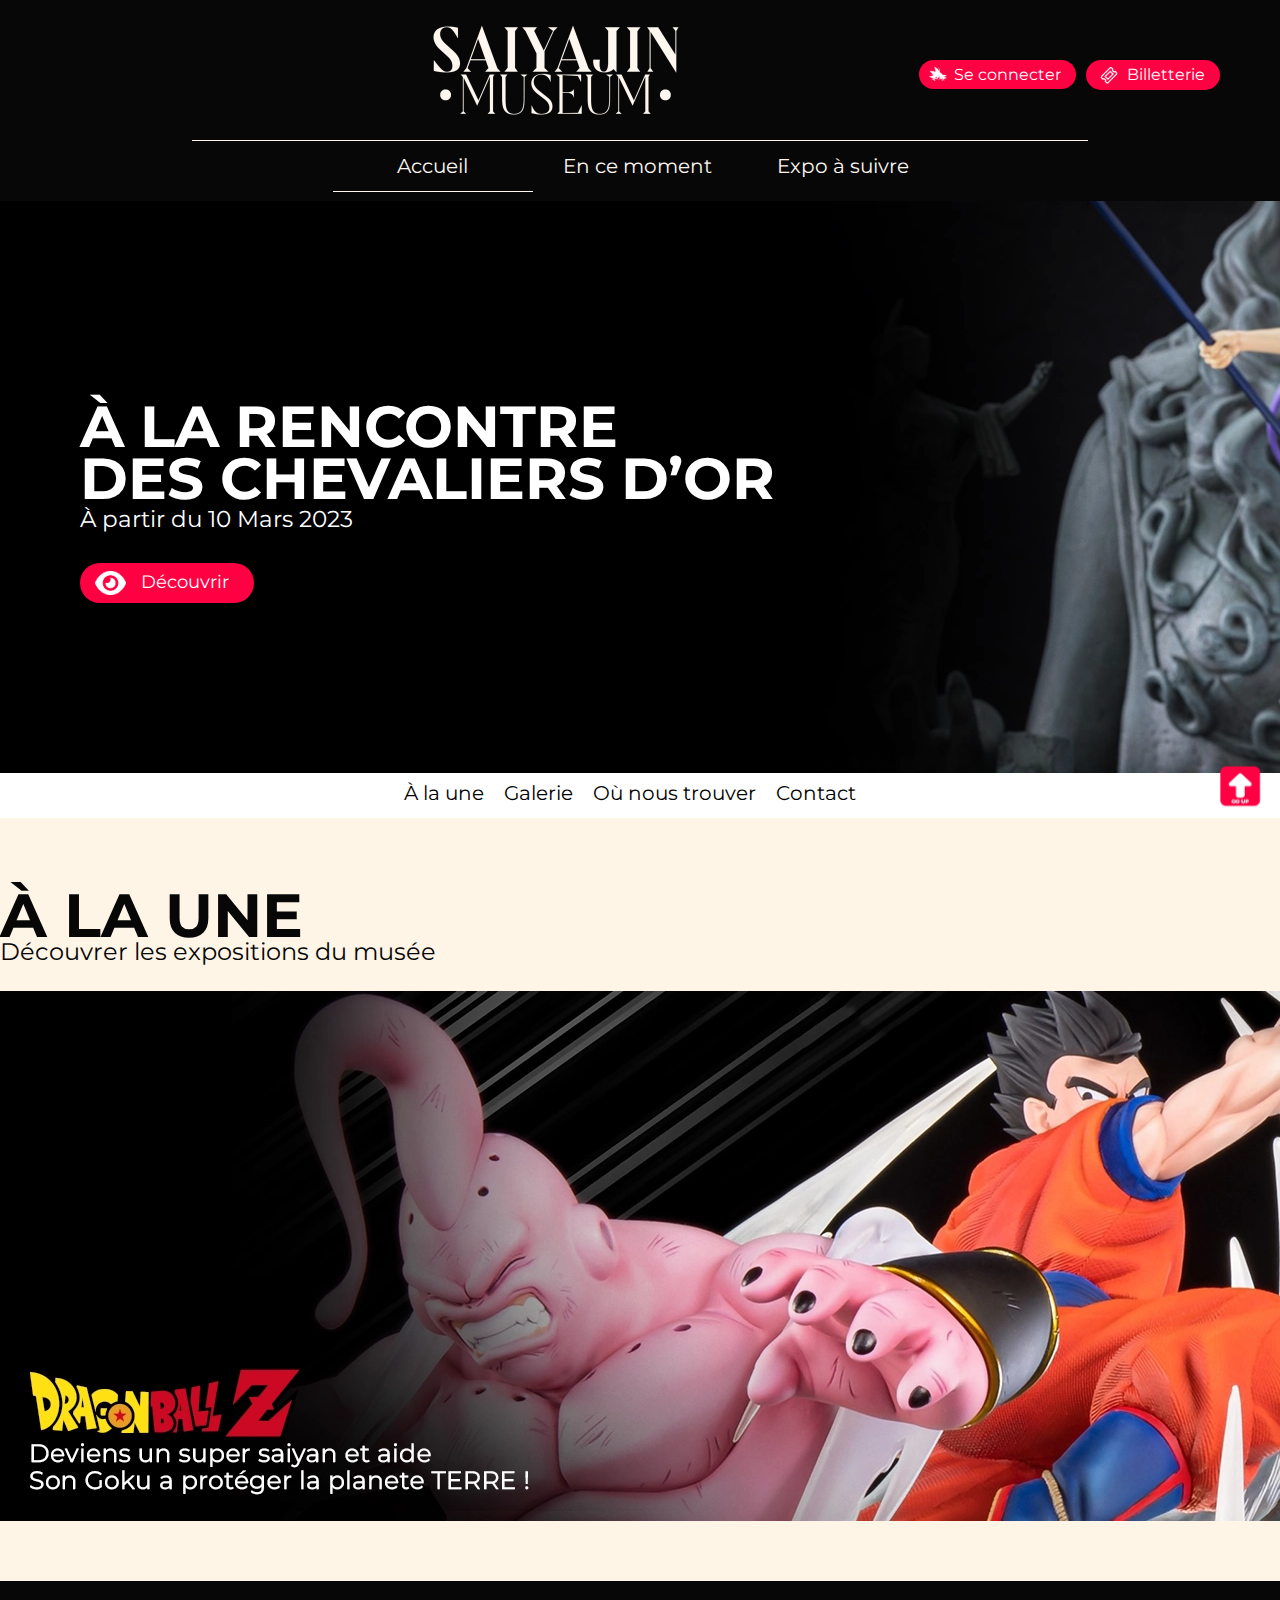
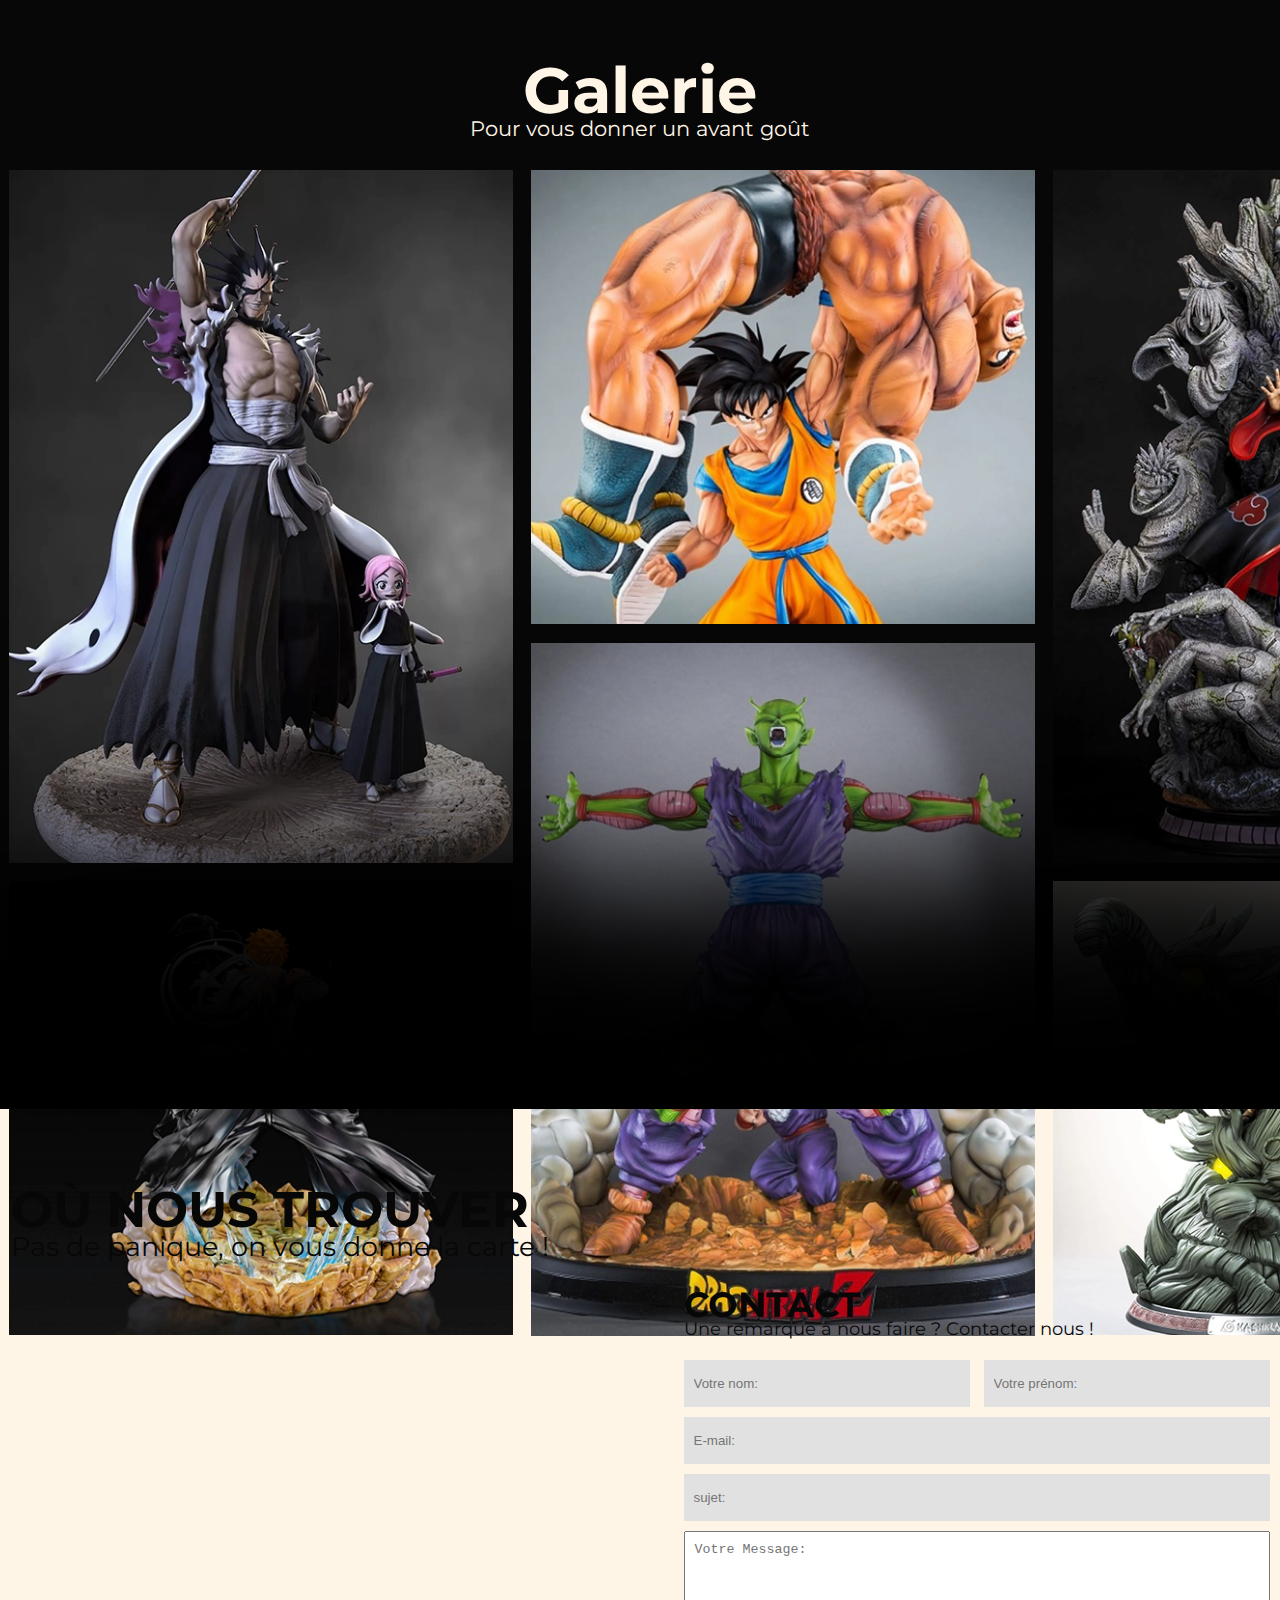
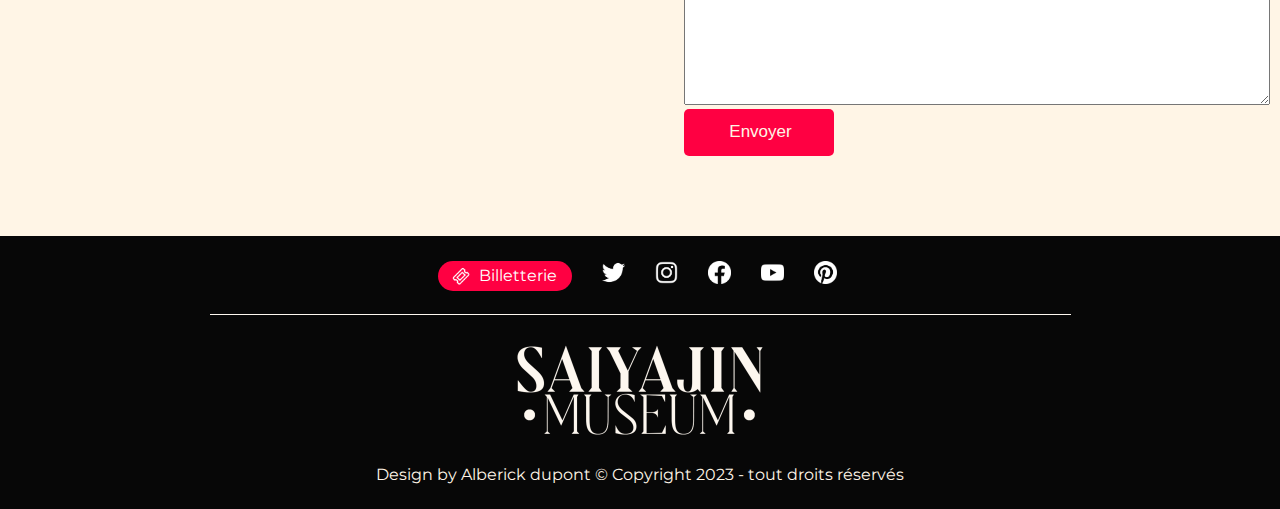
<file: index.html>
<!DOCTYPE html>
<html lang="fr">
<head>
    <meta charset="UTF-8">
    <title>Accueil </title>
    <link rel="icon" type="image/png" href="img/icone.webp" />
    <meta name="viewport" content="width=device-width, initial-scale=1.0">
    <link href="css/style.css" rel="stylesheet" type="text/css" media="screen">
    <link href='https://fonts.googleapis.com/css?family=Montserrat' rel='stylesheet'>
    <script src="https://cdnjs.cloudflare.com/ajax/libs/jquery/3.6.0/jquery.min.js"
    integrity="sha512-894YE6QWD5I59HgZOGReFYm4dnWc1Qt5NtvYSaNcOP+u1T9qYdvdihz0PPSiiqn/+/3e7Jo4EaG7TubfWGUrMQ=="
    crossorigin="anonymous" referrerpolicy="no-referrer" defer></script>
    <script src="js/index.js" defer></script>
</head>
<body>


    <section class="top">
        <article class="billetterie">
            <a href=""><img src="img/ticket.png" alt="">Billetterie</a>
        </article>
        <article class="connect">
            <a href=""><img src="img/cheveuxsaiyan.webp" alt="">Se connecter</a>
        </article>
        <div class="billet">
            <img src="img/logo.png" alt="" id="logo">
            <span></span>
        </div>
        <div class="clear"></div>
        <!-- NAV -->
        <nav class="menu" id="nav">
            <ul>
                <li><a class="on" href="index.html">Accueil</a></li>
                <li><a href="expo.html">En ce moment</a></li>
                <li><a href="avenir.html">Expo à suivre</a></li>
            </ul>
        </nav>
    </section>

        <section class="header"> 
            <h1>à la rencontre<br>des chevaliers d’or</h1>
            <p>À partir du 10 Mars 2023</p>
            <article class="billetterie">
                <a href=""><img src="img/oeil.webp" alt="">Découvrir</a>
            </article>
    </section>

    <section class="navigationdeux">
    <!-- NAV -->
         <nav class="menudeux" id="nav">
             <ul>
                 <li><a href="#une" class="js-scrollTo">À la une</a></li>
                 <li><a href="#galerie" class="js-scrollTo">Galerie</a></li>
                 <li><a href="#map" class="js-scrollTo">Où nous trouver</a></li>
                 <li><a href="#map" class="js-scrollTo">Contact</a></li>
             </ul>
         </nav>
        </section>

<section class="une" id="une">
    <article>
        <h1>À la une</h1>
        <P>Découvrer les expositions du musée</P>
    </article>
        <div class="carousel">
            <div class="carousel-img slider1">
            </div>
            <div class="carousel-img slider2">
              </div>
              <div class="carousel-img slider3">
              </div>
        </div>
    </section>

    <section class="galerie" id="galerie">
        <h1>Galerie</h1>
        <P>Pour vous donner un avant goût</P>
        <div class="photos">
            <img src="img/bleachgalerie1.webp" alt="">
            <img src="img/dbzgalerie1.webp" alt="" class="small">
            <img src="img/narutogalerie1.webp" alt="">
            <img src="img/bleachgalerie2.webp" alt="" class="small">
            <img src="img/dbzgalerie2.webp" alt="" class="top">
            <img src="img/narutogalerie2.webp" alt="" class="small">
        </div>
        <img src="img/degradé.png" alt="" id="degrader">
        <div class="clear"></div>
    </section>

    <section class="contact" id="map">
        <div class="contact">
        <h1>Où NOUS TROUVER</h1>
        <p>Pas de panique, on vous donne la carte !</p>
        <article>
            <iframe src="https://www.google.com/maps/embed?pb=!1m18!1m12!1m3!1d20335.748546813433!2d2.7702175499999995!3d50.42305725!2m3!1f0!2f0!3f0!3m2!1i1024!2i768!4f13.1!3m3!1m2!1s0x47dd3a13d480ae3d%3A0x4d77a3ead0e3bec4!2zTGnDqXZpbg!5e0!3m2!1sfr!2sfr!4v1675175012318!5m2!1sfr!2sfr" width="600" height="450" style="border:0;" allowfullscreen="" loading="lazy" referrerpolicy="no-referrer-when-downgrade"></iframe>
            <h1>CONTACT</h1>
            <p>Une remarque a nous faire ? Contacter nous !</p>
            <form method="post" action="formulaire.php">
                <input class="name" type="text" name="nom" id="nom" placeholder="Votre nom:"/>
                <input class="lastname" type="text" name="prenom" id="prenom" placeholder="Votre prénom:"/>
                <input type="text" name="mail" id="mail" placeholder="E-mail:">
                <input type="text" name="subject" id="subject" placeholder="sujet:">
                <textarea name="message" id="message" placeholder="Votre Message:"></textarea>
               <br/>
               <input class="go-form" name="submit" type="submit" value="Envoyer">
            </form>
        </article>
    </div>
    </section>

    <section class="copyright">
        <article>
            <div class="billetterie">
                 <a href=""><img src="img/ticket.png" alt="">Billetterie</a>
            </div>
        <a href="" class="res"><img src="img/logo twitter.webp" alt="" id="reseaux"></a>
        <a href="" class="res"><img src="img/logo insta.webp" alt="" id="reseaux"></a>
        <a href="" class="res"><img src="img/logo fb.webp" alt="" id="reseaux"></a>
        <a href="" class="res"><img src="img/logo youtube.webp" alt="" id="reseaux"></a>
        <a href="" class="res"><img src="img/logo fbpinterest.webp" alt="" id="reseaux"></a>
    </article>
    <div class="clear"></div>
    <span></span>
    <img src="img/logo.png" alt="" id="logo">
    <p>Design by Alberick dupont © Copyright 2023 - tout droits réservés</p>
        
    </section>

    <a class="none" href="" id="scrolltop"><img src="img/flecheup.webp" alt=""></a>

</body>
</html>
</file>
<file: css/style.css>
@charset "utf-8";
header,
section,
footer,
aside,
nav,
main,
article,
figure {
  display: block;
}
div,
header,
nav,
article,
section,
aside,
footer,
h1,
h2,
h3,
h4,
h5,
h6,
p,
a,
ul,
li,
figure,
figcaption,
class,
img {
  margin: 0;
  padding: 0;
}
* {
  box-sizing: border-box;
}
html,
body {
  background-color: #070707;
  height: 100%;
  border: 0 solid transparent;
  font-size: 16px;
  margin: 0;
  min-height: 100%;
  padding: 0;
  width: 100%;
  display: block;
  font-family: 'Montserrat', sans-serif;
}
body::-webkit-scrollbar {
  background-color: #0e0e0e;
  width: 5px;
}
body::-webkit-scrollbar-thumb {
  background-color: #ff0042;
  height: 150px;
  padding-top: 10px;
}
img,
object,
embed,
canvas,
video,
audio,
picture {
  max-width: 100%;
  height: auto;
}
img {
  display: block;
}
a {
  text-decoration: none;
  color: black;
}
/* ------------------------------- RECURENTES -- */
.clear {
  display: block;
  zoom: 1;
}
.clear:after {
  content: " ";
  display: block;
  font-size: 0;
  height: 0;
  clear: both;
  visibility: hidden;
}
section.top {
  width: 100%;
  background-color: #070707;
}
section.top div.billet {
  width: 70%;
  margin: 0 auto;
}
section.top div.billet img#logo {
  width: 250px;
  margin: 0 auto;
  padding: 20px 0;
}
section.top div.billet span {
  display: block;
  height: 1px;
  background-color: #fdf7ef;
  width: 100%;
}
section.top article.billetterie {
  margin-top: 60px;
  margin-right: 60px;
  background-color: #ff0042;
  float: right;
  padding: 5px 15px 5px 10px;
  border-radius: 20px;
  transition: all 0.5s;
}
section.top article.billetterie a {
  font-size: 16px;
  color: white;
}
section.top article.billetterie a img {
  float: left;
  width: 26px;
  margin-right: 5px;
}
section.top article.billetterie:hover {
  background-color: #7a0121;
}
section.top article.connect {
  margin-top: 60px;
  margin-right: 10px;
  background-color: #ff0042;
  float: right;
  padding: 5px 15px 5px 10px;
  border-radius: 20px;
  transition: all 0.5s;
}
section.top article.connect a {
  font-size: 16px;
  color: white;
}
section.top article.connect a img {
  float: left;
  width: 18px;
  margin-right: 7px;
}
section.top article.connect:hover {
  background-color: #7a0121;
}
section.top nav.menu {
  height: 60px;
  width: 615px;
  margin: 0 auto;
}
section.top nav.menu ul {
  font-size: 0;
}
section.top nav.menu ul li {
  display: inline-block;
  font-size: 27px;
  width: 200px;
  margin-right: 5px;
}
section.top nav.menu ul li a {
  display: block;
  color: #fdf7ef;
  font-size: 20px;
  text-align: center;
  line-height: 50px;
  transition: all 0.3s;
}
section.top nav.menu ul li a:hover {
  border-bottom: solid 1px #fdf7ef;
  text-decoration: none;
}
section.top nav.menu ul li a.on {
  border-bottom: solid 1px #fdf7ef;
}
section.header {
  height: 572px;
  background-image: url(../img/header.webp);
  padding-top: 200px;
  padding-left: 80px;
}
section.header h1 {
  text-transform: uppercase;
  color: white;
  font-size: 58px;
  line-height: 52px;
}
section.header p {
  font-size: 23px;
  color: white;
  margin-bottom: 30px;
}
section.header article.billetterie {
  display: inline-block;
  background-color: #ff0042;
  border-radius: 20px;
  transition: all 0.5s;
  padding: 8px 25px 8px 15px;
}
section.header article.billetterie a {
  font-size: 18px;
  color: white;
}
section.header article.billetterie a img {
  float: left;
  width: 31px;
  margin-right: 15px;
}
section.header article.billetterie:hover {
  background-color: #7a0121;
}
section.navigationdeux {
  width: 100%;
  background-color: white;
}
section.navigationdeux nav.menudeux {
  height: 45px;
  width: 473px;
  margin: 0 auto;
}
section.navigationdeux nav.menudeux ul {
  font-size: 0;
}
section.navigationdeux nav.menudeux ul li {
  display: inline-block;
  font-size: 27px;
  width: auto;
  margin-right: 20px;
}
section.navigationdeux nav.menudeux ul li a {
  display: block;
  color: black;
  font-size: 20px;
  text-align: center;
  line-height: 40px;
  transition: all 0.3s;
}
section.navigationdeux nav.menudeux ul li a:hover {
  border-bottom: solid 1px black;
  text-decoration: none;
}
section.une {
  background-color: #fff5e6;
  padding: 60px 0;
}
section.une article {
  width: 1330px;
  margin: 0 auto;
}
section.une article h1 {
  text-transform: uppercase;
  font-size: 61px;
  color: #070707;
}
section.une article p {
  margin-top: -15px;
  font-size: 24px;
  margin-bottom: 25px;
  color: #070707;
}
section.une div.carousel {
  margin: 0 auto;
  width: 1330px;
  height: 530px;
  position: relative;
  overflow: hidden;
}
section.une div.carousel div.carousel-img {
  width: 100%;
  height: 100%;
  position: absolute;
  animation: slider 13000ms ease-in-out forwards infinite;
}
@keyframes slider {
  0% {
    transform: translateX(0);
  }
  20% {
    transform: translateX(0);
  }
  25% {
    transform: translateX(-100%);
  }
  55% {
    transform: translateX(-100%);
  }
  60% {
    transform: translateX(-200%);
  }
  80% {
    transform: translatex(-200%);
  }
}
.slider1 {
  background-image: url(../img/dbz1.webp);
  background-size: cover;
  left: 0;
}
.slider2 {
  background-image: url(../img/bleach1.webp);
  left: 100%;
}
.slider3 {
  background-image: url(../img/naruto1.webp);
  left: 200%;
}
section.galerie {
  background-color: #070707;
  padding: 70px 0;
}
section.galerie h1 {
  text-align: center;
  color: #fff5e6;
  font-size: 64px;
}
section.galerie p {
  margin-top: -13px;
  margin-bottom: 20px;
  text-align: center;
  color: #fff5e6;
  font-size: 21px;
}
section.galerie div.photos {
  width: 1601px;
  margin: 0 auto;
  display: flex;
  flex-wrap: wrap;
  z-index: 1;
}
section.galerie div.photos img {
  width: 522px;
  padding: 9px;
}
section.galerie div.photos img.top {
  margin-top: -238px;
}
section.galerie div.photos img.small {
  height: 472px;
}
section.galerie img#degrader {
  position: inherit;
  margin-top: -800px;
  z-index: 2;
}
section.contact {
  background-color: #fff5e6;
  padding: 70px 0;
  margin-top: -70px;
}
section.contact div.contact {
  width: 1259px;
  margin: 0 auto;
}
section.contact div.contact h1 {
  text-transform: uppercase;
  color: #070707;
  font-size: 50px;
}
section.contact div.contact p {
  font-size: 27px;
  color: #070707;
  margin-top: -10px;
  margin-bottom: 20px;
}
section.contact div.contact article {
  width: 1259px;
  margin: 0 auto;
}
section.contact div.contact article iframe {
  float: left;
  width: 648px;
  height: 473px;
  margin-right: 25px;
}
section.contact div.contact article h1 {
  color: #070707;
  font-size: 35px;
}
section.contact div.contact article p {
  color: #070707;
  margin-top: -8px;
  font-size: 18px;
  margin-bottom: 20px;
}
section.contact div.contact article form input {
  width: 586px;
  background-color: #e1e1e1;
  border: 0;
  height: 47px;
  margin-bottom: 10px;
  padding-left: 10px;
}
section.contact div.contact article form input.name {
  width: 286px;
}
section.contact div.contact article form input.lastname {
  width: 286px;
  float: right;
}
section.contact div.contact article form textarea {
  height: 174px;
  width: 586px;
  padding: 10px;
}
section.contact div.contact article form input.go-form {
  font-size: 17px;
  width: 150px;
  background-color: #ff0042;
  text-align: center;
  color: #fff5e6;
  text-indent: 0;
  border-radius: 5px;
  cursor: pointer;
  transition: all 0.3s;
}
section.contact div.contact article form input.go-form:hover {
  background-color: #7a0121;
}
section.copyright {
  background-color: #070707;
  padding: 25px;
}
section.copyright article {
  width: 405px;
  margin: 0 auto;
}
section.copyright article div.billetterie {
  background-color: #ff0042;
  padding: 5px 15px 5px 10px;
  border-radius: 20px;
  transition: all 0.5s;
  float: left;
}
section.copyright article div.billetterie a {
  font-size: 16px;
  color: white;
}
section.copyright article div.billetterie a img {
  float: left;
  width: 26px;
  margin-right: 5px;
  margin-bottom: 0;
}
section.copyright article div.billetterie:hover {
  background-color: #7a0121;
}
section.copyright article a.res img#reseaux {
  width: 23px;
  margin-left: 30px;
  float: left;
  margin-bottom: 30px;
}
section.copyright span {
  display: block;
  height: 1px;
  background-color: #fdf7ef;
  width: 70%;
  margin: 0 auto;
}
section.copyright img#logo {
  width: 250px;
  margin: 25px auto;
}
section.copyright p {
  text-align: center;
  color: #fff5e6;
}
#scrolltop {
  position: fixed;
  width: 60px;
  height: 60px;
  right: 10px;
  bottom: 80px;
  z-index: 1000;
}
section.headerexpo {
  height: 730px;
  background-image: url(../img/headerexpo.webp);
  background-position: bottom;
}
section.headerexpo div.header {
  width: 630px;
  padding-top: 250px;
  padding-left: 80px;
  animation: anim-expo 2s linear;
}
section.headerexpo div.header img {
  width: 630px;
}
section.headerexpo div.header p {
  color: white;
  font-size: 24px;
  margin-left: 60px;
}
@keyframes anim-expo {
  0% {
    opacity: 0%;
  }
  20% {
    opacity: 0%;
  }
  100% {
    opacity: 100%;
  }
}
section.navigationdeuxexpo {
  width: 100%;
  background-color: white;
}
section.navigationdeuxexpo nav.menudeux {
  height: 45px;
  width: 415px;
  margin: 0 auto;
}
section.navigationdeuxexpo nav.menudeux ul {
  font-size: 0;
}
section.navigationdeuxexpo nav.menudeux ul li {
  display: inline-block;
  font-size: 27px;
  width: auto;
  margin-right: 20px;
}
section.navigationdeuxexpo nav.menudeux ul li a {
  display: block;
  padding-top: 5px;
}
section.navigationdeuxexpo nav.menudeux ul li a img {
  height: 35px;
}
section.expodroite {
  background-color: #070707;
  padding-top: 10px;
}
section.expodroite img#droite {
  float: right;
  margin-bottom: 45px;
  transition: all 1s;
}
section.expodroite img#droite:hover {
  margin-right: 10px;
  scale: 1.01;
}
section.expodroite article#descriptiondroite {
  padding-top: 205px;
  padding-left: 125px;
}
section.expodroite article#descriptiondroite h1 {
  color: #fff5e6;
  font-size: 61px;
  margin-bottom: 50px;
}
section.expodroite article#descriptiondroite p {
  color: #fff5e6;
  margin-bottom: 35px;
  font-size: 33px;
  line-height: 37px;
}
section.expodroite article#descriptiondroite p#textbleach {
  font-size: 30px;
}
section.expodroite article#descriptiondroite img {
  width: 280px;
}
section.expodroite span {
  display: block;
  height: 1px;
  background-color: #fdf7ef;
  width: 70%;
  margin: 0 auto;
}
section.expodroite article#galerie {
  padding-bottom: 100px;
}
section.expodroite article#galerie h1 {
  color: #fff5e6;
  font-size: 49px;
  text-align: center;
  margin-top: 40px;
}
section.expodroite article#galerie p {
  color: #fff5e6;
  font-size: 20px;
  text-align: center;
  margin-top: -10px;
  margin-bottom: 45px;
}
section.expodroite article#galerie div.photo {
  display: flex;
  flex-wrap: wrap;
  justify-content: center;
}
section.expodroite article#galerie div.photo a.gal {
  width: 362px;
  height: 560px;
}
section.expodroite article#galerie div.photo a.photos1 {
  background-image: url(../img/figurinefreezer.webp);
  background-position: center;
  border: solid 1px white;
  border-right: 0;
  background-size: 100%;
  transition: all 1s;
}
section.expodroite article#galerie div.photo a.photos1:hover {
  cursor: pointer;
  background-size: 105%;
}
section.expodroite article#galerie div.photo a.photos2 {
  background-image: url(../img/figurinetrunks.webp);
  border: solid 1px white;
  background-position: center;
  border-right: 0;
  background-size: 100%;
  transition: all 1s;
}
section.expodroite article#galerie div.photo a.photos2:hover {
  cursor: pointer;
  background-size: 105%;
}
section.expodroite article#galerie div.photo a.photos3 {
  background-image: url(../img/figurinebuu.webp);
  border: solid 1px white;
  background-position: center;
  border-right: 0;
  background-size: 100%;
  transition: all 1s;
}
section.expodroite article#galerie div.photo a.photos3:hover {
  cursor: pointer;
  background-size: 105%;
}
section.expodroite article#galerie div.photo a.photos4 {
  background-image: url(../img//figurinecell.webp);
  border: solid 1px white;
  background-position: center;
  background-size: 100%;
  transition: all 1s;
}
section.expodroite article#galerie div.photo a.photos4:hover {
  cursor: pointer;
  background-size: 105%;
}
section.expodroite article#galerie div.photo a.photos9 {
  background-image: url(../img/figurinehitsugaya.webp);
  background-position: center;
  border: solid 1px white;
  border-right: 0;
  background-size: 100%;
  transition: all 1s;
}
section.expodroite article#galerie div.photo a.photos9:hover {
  cursor: pointer;
  background-size: 105%;
}
section.expodroite article#galerie div.photo a.photos10 {
  background-image: url(../img/figurinedeuxbleach.webp);
  background-position: center;
  border: solid 1px white;
  border-right: 0;
  background-size: 100%;
  transition: all 1s;
}
section.expodroite article#galerie div.photo a.photos10:hover {
  cursor: pointer;
  background-size: 105%;
}
section.expodroite article#galerie div.photo a.photos11 {
  background-image: url(../img/figurineaizen.webp);
  background-position: center;
  border: solid 1px white;
  border-right: 0;
  background-size: 100%;
  transition: all 1s;
}
section.expodroite article#galerie div.photo a.photos11:hover {
  cursor: pointer;
  background-size: 105%;
}
section.expodroite article#galerie div.photo a.photos12 {
  background-image: url(../img/figurineichigo.webp);
  background-position: center;
  border: solid 1px white;
  background-size: 100%;
  transition: all 1s;
}
section.expodroite article#galerie div.photo a.photos12:hover {
  cursor: pointer;
  background-size: 105%;
}
section.expogauche {
  background-color: #fff5e6;
  padding-top: 10px;
}
section.expogauche img#gauche {
  float: left;
  margin-bottom: 45px;
  transition: all 1s;
  margin-left: 10px;
}
section.expogauche img#gauche:hover {
  margin-left: 20px;
  scale: 1.01;
}
section.expogauche article#descriptiongauche {
  float: right;
  padding-top: 175px;
  padding-right: 115px;
}
section.expogauche article#descriptiongauche h1 {
  color: #070707;
  font-size: 61px;
  margin-bottom: 50px;
}
section.expogauche article#descriptiongauche p {
  color: #070707;
  margin-bottom: 35px;
  font-size: 30px;
  line-height: 37px;
}
section.expogauche article#descriptiongauche img {
  width: 200px;
}
section.expogauche span {
  display: block;
  height: 1px;
  background-color: #070707;
  width: 70%;
  margin: 0 auto;
}
section.expogauche article#galerie {
  padding-bottom: 100px;
}
section.expogauche article#galerie h1 {
  color: #070707;
  font-size: 49px;
  text-align: center;
  margin-top: 40px;
}
section.expogauche article#galerie p {
  color: #070707;
  font-size: 20px;
  text-align: center;
  margin-top: -10px;
  margin-bottom: 45px;
}
section.expogauche article#galerie div.photo {
  display: flex;
  flex-wrap: wrap;
  justify-content: center;
}
section.expogauche article#galerie div.photo a.gal {
  width: 362px;
  height: 560px;
}
section.expogauche article#galerie div.photo a.photos5 {
  background-image: url(../img/figurinejiraya.webp);
  background-position: center;
  border: solid 1px #afafaf;
  border-right: 0;
  background-size: 100%;
  transition: all 1s;
}
section.expogauche article#galerie div.photo a.photos5:hover {
  cursor: pointer;
  background-size: 105%;
}
section.expogauche article#galerie div.photo a.photos6 {
  background-image: url(../img/figurinepain.webp);
  background-position: center;
  border: solid 1px #afafaf;
  border-right: 0;
  background-size: 100%;
  transition: all 1s;
}
section.expogauche article#galerie div.photo a.photos6:hover {
  cursor: pointer;
  background-size: 105%;
}
section.expogauche article#galerie div.photo a.photos7 {
  background-image: url(../img/figurinegaara.webp);
  background-position: center;
  border: solid 1px #afafaf;
  border-right: 0;
  background-size: 100%;
  transition: all 1s;
}
section.expogauche article#galerie div.photo a.photos7:hover {
  cursor: pointer;
  background-size: 105%;
}
section.expogauche article#galerie div.photo a.photos8 {
  background-image: url(../img/figurinesasuke.webp);
  background-position: center;
  border: solid 1px #afafaf;
  background-size: 100%;
  transition: all 1s;
}
section.expogauche article#galerie div.photo a.photos8:hover {
  cursor: pointer;
  background-size: 105%;
}
div#video_seiya {
  background-color: #070707;
}
div#video_seiya2 {
  background-color: #fcf2e3;
}
section.navmanga {
  margin-top: -4px;
  background-color: white;
  height: 50px;
  display: flex;
  justify-content: space-between;
}
section.navmanga img#flechegauche {
  background-color: #070707;
  width: 50px;
  opacity: 0;
  transition: all 0.5s;
}
section.navmanga img#flechegauche:hover {
  background-color: #ff0042;
}
section.navmanga img#boutonseiya {
  width: 90px;
  margin: 0 auto;
  height: auto;
}
section.navmanga img#flechedroite {
  height: auto;
  background-color: #070707;
  width: 50px;
  cursor: pointer;
  transition: all 0.5s;
}
section.navmanga img#flechedroite:hover {
  background-color: #ff0042;
}
#mhapart1 {
  display: none;
}
#mhapart1 section.headermha {
  background-color: #070707;
  height: 1263px;
  background-image: url(../img/demibeige.webp);
  background-repeat: no-repeat;
  background-position: left;
  padding-top: 65px;
  position: relative;
}
#mhapart1 section.headermha div.grey {
  background-color: #131313;
  width: 1754px;
  height: 959px;
  padding: 25px;
  margin: 0 auto;
}
#mhapart1 section.headermha div.grey div.white {
  background-color: #fcf2e3;
  height: 100%;
  width: 69%;
  padding-top: 80px;
  padding-right: 50px;
  float: right;
}
#mhapart1 section.headermha div.grey div.white img {
  float: right;
}
#mhapart1 section.headermha div.grey div.figurine {
  width: 1754px;
  height: 998px;
  background-image: url(../img/headeravenir2.webp);
  background-repeat: no-repeat;
  background-size: cover;
  position: absolute;
  top: 26px;
  margin-left: -25px;
}
section.headerseiya {
  background-color: #070707;
  height: 1263px;
  background-image: url(../img/demibeige.webp);
  background-repeat: no-repeat;
  background-position: left;
  padding-top: 65px;
  position: relative;
}
section.headerseiya div.grey {
  background-color: #131313;
  width: 1754px;
  height: 959px;
  padding: 25px;
  margin: 0 auto;
}
section.headerseiya div.grey div.white {
  background-color: #fcf2e3;
  height: 100%;
  width: 65%;
  padding-top: 80px;
  padding-right: 50px;
  float: right;
}
section.headerseiya div.grey div.white img {
  float: right;
}
section.headerseiya div.grey div.figurine {
  width: 1754px;
  height: 998px;
  background-image: url(../img/headeravenir.webp);
  background-repeat: no-repeat;
  background-size: cover;
  position: absolute;
  top: 26px;
  margin-left: -25px;
}
section.exposeiyadroite {
  margin-top: -100px;
  padding-top: 10px;
  z-index: 10;
  position: relative;
}
section.exposeiyadroite img#droite {
  float: right;
  margin-bottom: 45px;
  transition: all 1s;
}
section.exposeiyadroite img#droite:hover {
  margin-right: 10px;
  scale: 1.01;
}
section.exposeiyadroite article#descriptiondroite {
  padding-top: 205px;
  padding-left: 125px;
}
section.exposeiyadroite article#descriptiondroite h1 {
  color: #fff5e6;
  font-size: 61px;
  margin-bottom: 50px;
}
section.exposeiyadroite article#descriptiondroite p {
  color: #fff5e6;
  margin-bottom: 35px;
  font-size: 33px;
  line-height: 37px;
}
section.exposeiyadroite article#descriptiondroite p#textbleach {
  font-size: 30px;
}
section.exposeiyadroite article#descriptiondroite img {
  width: 280px;
}
section.exposeiyadroite div.nommusee2 {
  display: flex;
  justify-content: center;
}
section.exposeiyadroite div.nommusee2 span {
  width: 140px;
  height: 2px;
  background-color: #fcf2e3;
  display: block;
  margin-top: 8px;
}
section.exposeiyadroite div.nommusee2 span.spangauche {
  margin-top: 13px;
  margin-right: 15px;
}
section.exposeiyadroite div.nommusee2 span.spandroite {
  margin-top: 13px;
  margin-left: 15px;
}
section.exposeiyadroite div.nommusee2 span.rond {
  width: 12px;
  height: 12px;
  background-color: #070707;
  border-radius: 50%;
  border: solid 3px #fcf2e3;
  margin-left: 2px;
  margin-right: 2px;
}
section.exposeiyadroite div.nommusee2 a {
  font-size: 16px;
  color: white;
}
section.exposeiyadroite div.nommusee2 a img {
  float: left;
  width: 26px;
  margin-right: 15px;
  margin-bottom: 0;
}
section.exposeiyadroite div.nommusee2 a img.twit {
  margin-left: 30px;
}
section.exposeiyadroite div.nommusee2 a img.pint {
  margin-right: 30px;
}
section.exposeiyadroite article#texteseiya {
  padding: 70px 0;
}
section.exposeiyadroite article#texteseiya h1 {
  color: #fff5e6;
  font-size: 40px;
  margin-bottom: 50px;
  text-align: center;
}
section.exposeiyadroite article#texteseiya p {
  color: #fff5e6;
  margin-bottom: 35px;
  font-size: 25px;
  text-align: center;
}
#mhapart2 {
  display: none;
}
section.galerieseiya {
  background-color: #fcf2e3;
  padding: 70px 0;
}
section.galerieseiya h1 {
  text-align: center;
  color: #070707;
  font-size: 64px;
}
section.galerieseiya p {
  margin-top: -13px;
  margin-bottom: 20px;
  text-align: center;
  color: #070707;
  font-size: 21px;
}
section.galerieseiya div.photos {
  width: 1601px;
  margin: 0 auto;
  display: flex;
  flex-wrap: wrap;
  z-index: 1;
}
section.galerieseiya div.photos img {
  width: 522px;
  padding: 9px;
}
section.galerieseiya div.photos img.top {
  margin-top: -238px;
}
section.galerieseiya div.photos img.small {
  height: 472px;
}
section.galerieseiya img#degrader {
  position: inherit;
  margin-top: -800px;
  z-index: 2;
}
section.footer {
  height: 572px;
  background-image: url(../img/footer.webp);
  padding-top: 200px;
  padding-left: 80px;
}
section.footer h1 {
  text-transform: uppercase;
  color: #070707;
  font-size: 58px;
  line-height: 52px;
}
section.footer p {
  font-size: 23px;
  color: #070707;
  margin-bottom: 30px;
}
section.footer article.billetterie {
  display: inline-block;
  background-color: #ff0042;
  border-radius: 20px;
  transition: all 0.5s;
  padding: 8px 25px 8px 15px;
}
section.footer article.billetterie a {
  font-size: 18px;
  color: white;
}
section.footer article.billetterie a img {
  float: left;
  width: 31px;
  margin-right: 15px;
}
section.footer article.billetterie:hover {
  background-color: #7a0121;
}
section.footer2 {
  height: 572px;
  background-image: url(../img/headedragonball.webp);
  padding-top: 200px;
  padding-left: 80px;
}
section.footer2 h1 {
  text-transform: uppercase;
  color: #fcf2e3;
  font-size: 58px;
  line-height: 52px;
}
section.footer2 p {
  font-size: 23px;
  color: #fcf2e3;
  margin-bottom: 30px;
}
section.footer2 article.billetterie {
  display: inline-block;
  background-color: #ff0042;
  border-radius: 20px;
  transition: all 0.5s;
  padding: 8px 25px 8px 15px;
}
section.footer2 article.billetterie a {
  font-size: 18px;
  color: white;
}
section.footer2 article.billetterie a img {
  float: left;
  width: 31px;
  margin-right: 15px;
}
section.footer2 article.billetterie:hover {
  background-color: #7a0121;
}
</file>
